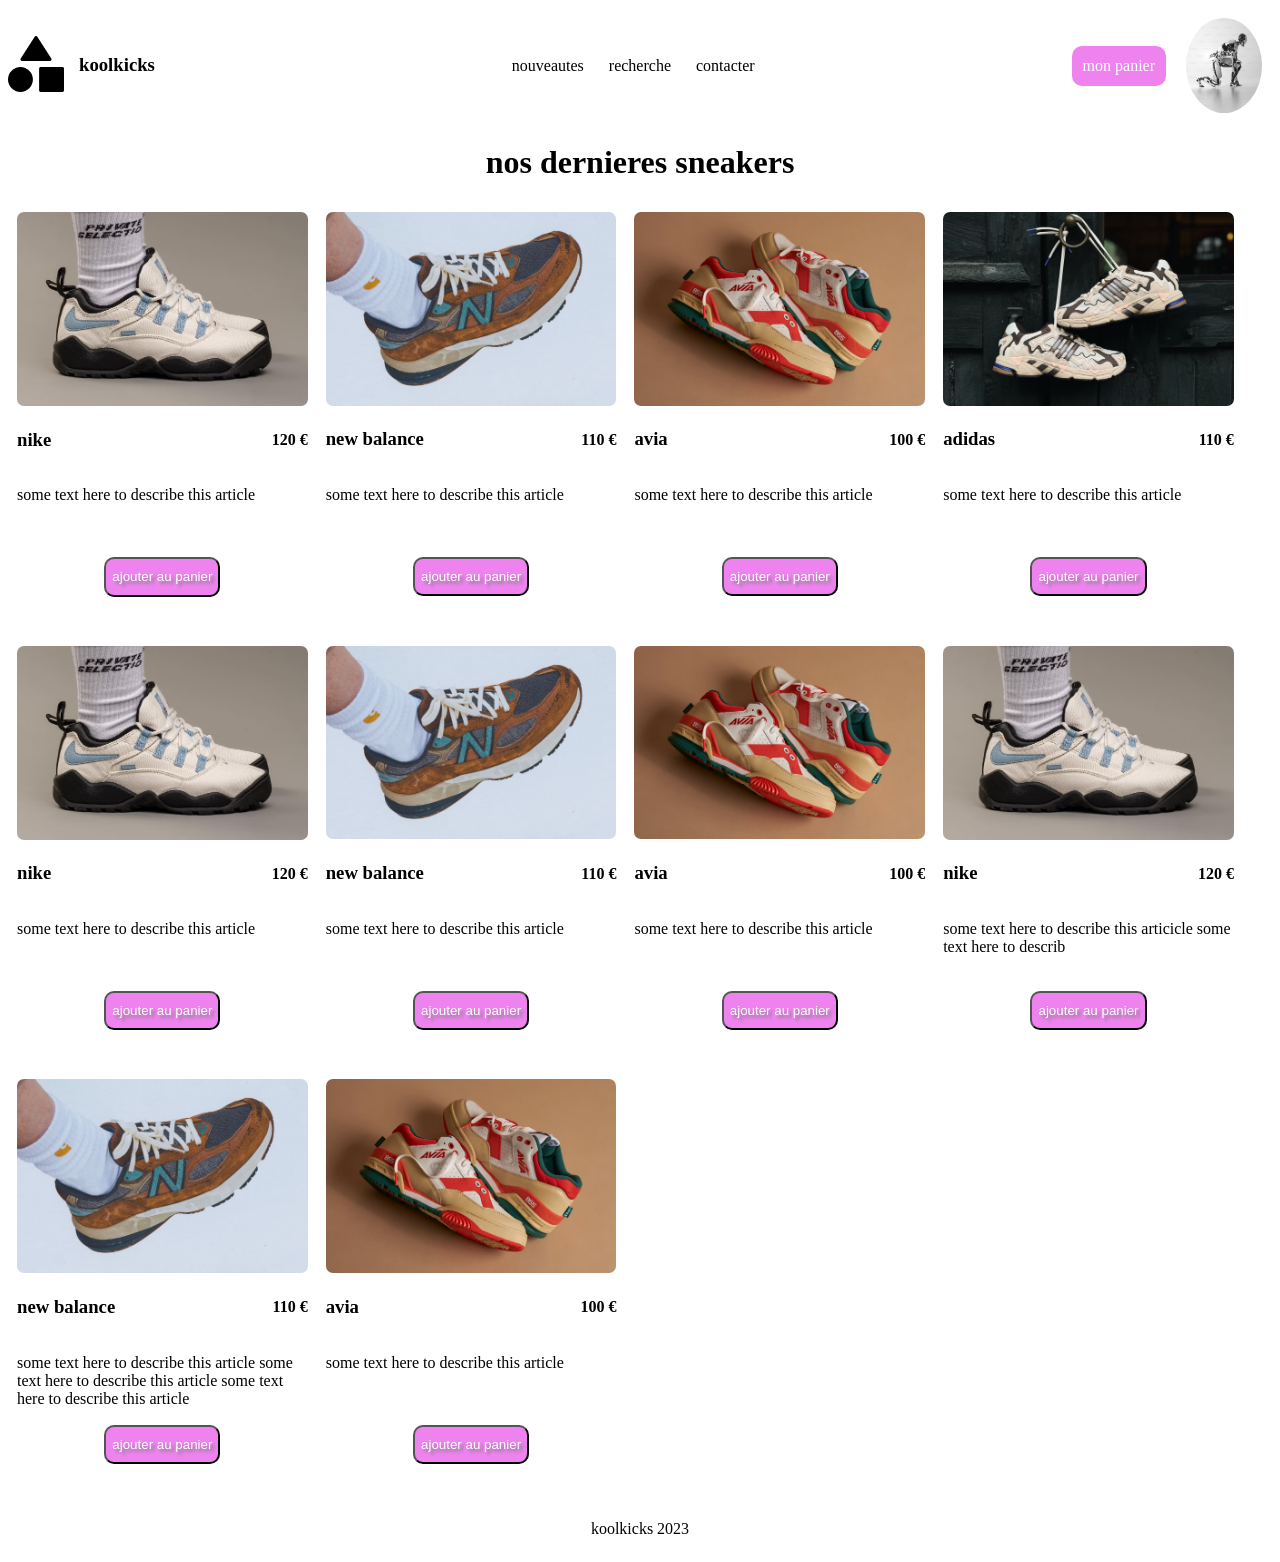
<file: index.html>
<!DOCTYPE html>
<html lang="en">
<head>
    <meta charset="UTF-8">
    <meta name="viewport" content="width=device-width, initial-scale=1.0">
    <link rel="stylesheet" href="resources/css/styles.css">
    <link rel="shortcut icon" href="resources/pictures/robotics.jpg" type="image/x-icon">
</head>
    <title> website homepage </title>
</head>
<body>
    <header>
        <nav>
            <div id="header-left">



                <a href="index.html"><img  id=imgLogo src="assets/logo.svg" alt="website logo"></a>
                <h3> <a href="index.html"> koolkicks </a> </h3>
            </div>
            <div id="header-center">
                <ul>
                    <li>
                        <a href="404.html"> nouveautes </a>
                    </li>
                    <li>
                        <a href="404.html"> recherche </a>
                    </li>
                    <li>
                        <a href="404.html"> contacter </a>
                    </li>
                </ul>
            </div>
            <div id="header-right">
                <a id=linkCart href="404.html"> mon panier </a>
                <img id=imgAvatar src="resources/pictures/android.avif" alt="">
            </div>
        </nav>
    </header>

    <main>
        <h1>
            nos dernieres sneakers
        </h1>
        <section>

            <article class="product">
                <img src="assets/shoes-1.jpg" alt="">
                <div>
                    <div>
                        <h3> nike </h3>  <h4> 120 € </h4>
                    </div>
                    <p> some text here to describe this article  </p>

                     <div class="classButton">
                        <button> ajouter au panier </button>
                    </div>
                </div>
            </article>

            <article class="product">
                <img src="assets/shoes-2.jpg" alt="">
                <div>
                    <div>
                        <h3> new balance    </h3>  <h4> 110 € </h4>
                    </div>
                    <p> some text here to describe this article  </p>

                     <div class="classButton">
                        <button> ajouter au panier </button>
                    </div>
                </div>
            </article>

            <article class="product">
                <img src="assets/shoes-3.jpg" alt="">
                <div>
                    <div>
                        <h3> avia </h3>  <h4> 100 € </h4>
                    </div>
                    <p> some text here to describe this article  </p>

                     <div class="classButton">
                        <button> ajouter au panier </button>
                    </div>
                </div>
            </article>

            <article class="product">
                <img src="assets/shoes-4.jpg" alt="">
                <div>
                    <div>
                        <h3> adidas </h3>  <h4> 110 € </h4>
                    </div>
                    <p> some text here to describe this article  </p>

                     <div class="classButton">
                        <button> ajouter au panier </button>
                    </div>
                </div>
            </article>

            <article class="product">
                <img src="assets/shoes-1.jpg" alt="">
                <div>
                    <div>
                        <h3> nike </h3>  <h4> 120 € </h4>
                    </div>
                    <p> some text here to describe this article  </p>

                     <div class="classButton">
                        <button> ajouter au panier </button>
                    </div>
                </div>
            </article>

            <article class="product">
                <img src="assets/shoes-2.jpg" alt="">
                <div>
                    <div>
                        <h3> new balance    </h3>  <h4> 110 € </h4>
                    </div>
                    <p> some text here to describe this article  </p>

                     <div class="classButton">
                        <button> ajouter au panier </button>
                    </div>
                </div>
            </article>

            <article class="product">
                <img src="assets/shoes-3.jpg" alt="">
                <div>
                    <div>
                        <h3> avia </h3>  <h4> 100 € </h4>
                    </div>
                    <p> some text here to describe this article  </p>

                     <div class="classButton">
                        <button> ajouter au panier </button>
                    </div>
                </div>
            </article>


            <article class="product">
                <img src="assets/shoes-1.jpg" alt="">
                <div>
                    <div>
                        <h3> nike </h3>  <h4> 120 € </h4>
                    </div>
                    <p> some text here to describe this articicle some text here to describ </p>

                    <div class="classButton">
                        <button> ajouter au panier </button>
                    </div>
                </div>
            </article>

            <article class="product">
                <img src="assets/shoes-2.jpg" alt="">
                <div>
                    <div>
                        <h3> new balance    </h3>  <h4> 110 € </h4>
                    </div>
                    <p> some text here to describe this article some text here to describe this article some text here to describe this article  </p>

                    <div class="classButton">
                        <button> ajouter au panier </button>
                    </div>
                </div>
            </article>

            <article class="product">
                <img src="assets/shoes-3.jpg" alt="">
                <div>
                    <div>
                        <h3> avia </h3>  <h4> 100 € </h4>
                    </div>
                    <p> some text here to describe this article  </p>

                    <div class="classButton">
                        <button> ajouter au panier </button>
                    </div>
                </div>
            </article>

        </section>
    </main>

    <footer>
        <p> koolkicks 2023 </p>
    </footer>
</body>
</html>
</file>
<file: resources/css/styles.css>
nav {
    display: flex ;
    justify-content: space-between;
}

 ul {
    display: flex ;
    flex-direction: row ;
    justify-content: space-between;
    gap: 25px;
 }

li { 
    display: list-item ; 
    list-style-position: inside ;
}


h1 { display: flex ;
    justify-content: center ;
}




#header-left {
    display: flex ;
    flex-direction: row;
    gap: 15px ;

}

#header-center {

}

#header-right {
    display: flex ;
    align-items: center ;
    justify-content: center ;
    gap: 10px;
}

article div div {
    display: flex ;
    justify-content: space-between ; 
}

.divButton  {
    display: flex ;
    justify-content: center ;
}

footer {
    display: flex ;
    justify-content: center ;
}

.product img { 
    width: 100%;
    border-radius: 7px ;
}



section {
    display: flex ;
    flex-wrap: wrap ;
}

#imgAvatar { 
    border-radius: 50% ; 
    padding: 10px;
    
    border: 3px;
    border-color: red ;
    height: 95px;
}

#imgAvatar:hover { 
    opacity: 25% ;
}

#imgLogo { 
    height: 56px ;
}


#pageNoteFound {
    font-size: 45px;
    color: red ;
    background-color: black ;
    display: flex ;
    justify-content: center;
    align-items: center;
}


button {
    border: 5;
    line-height: 2.5;

    text-align: center;
    color: white;
    text-shadow: 3px 3px 3px gray;
    border-radius: 10px;
    background-color: violet;

}


ul {
    list-style-type: none;
}

header nav{ 
    display: flex ;
    align-items: center ;
}

a {
    text-decoration: none;
    color: black;
}

#linkCart { 
    color: white;
    background-color: violet;
    border-radius: 10px;
    padding: 11px;
} 


article div p {
    word-wrap: break-word;
    width: 100% ;
    height: 55px;
}


.classButton {
    display: flex ;
    justify-content: space-evenly;
}

article  {
    padding: 9px;
    padding-bottom: 15px ;
    margin-bottom: 25px ;
    width: 23%;
}

article:hover  {
    border: 3px solid red ;
    border-radius: 11px;
    border-color: red;
    background-color: #0000000f;
    
}
</file>
